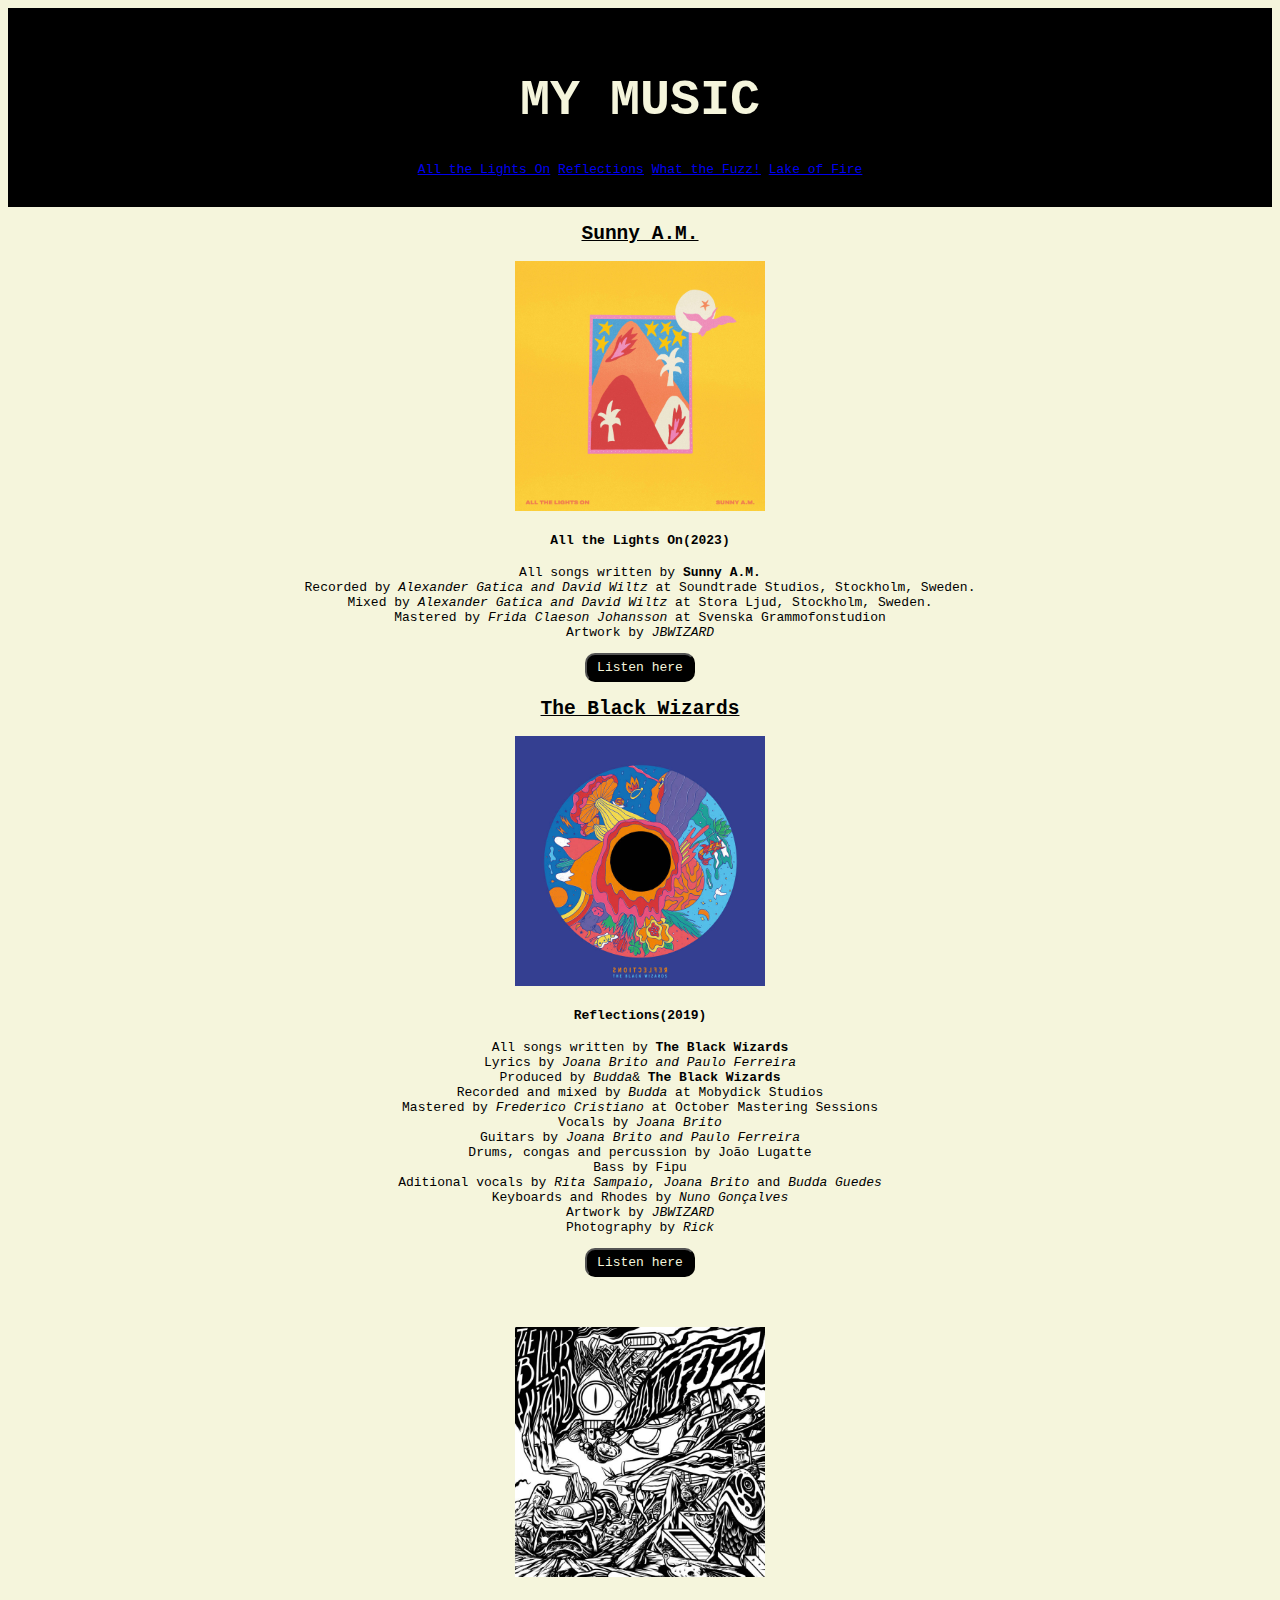
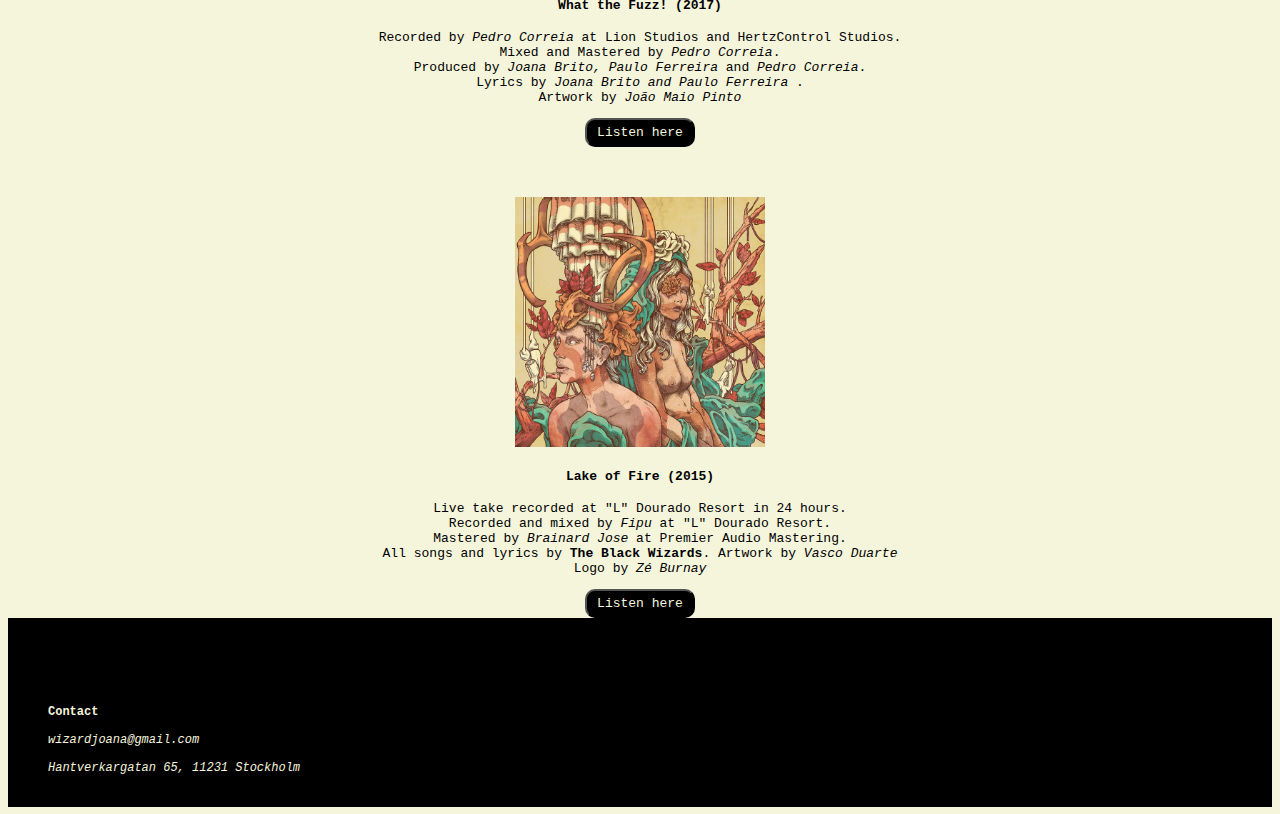
<file: index.html>
<!DOCTYPE html>
<html lang="en">
<head>
    <meta charset="UTF-8">
    <meta http-equiv="X-UA-Compatible" content="IE=edge">
    <meta name="viewport" content="width=device-width, initial-scale=1.0">
    <title>My Music</title>
    <link rel="stylesheet" href="styles/index.css">
</head>
<body>
    <header>
        <h1>MY MUSIC</h1>
        <nav>
            <a href="#All-lights-on">All the Lights On</a>
            <a href="#Reflections">Reflections</a>
            <a href="#what-the-fuzz">What the Fuzz!</a>
            <a href="#lake-of-fire">Lake of Fire</a>
        </nav>
    </header>
    
    <main>
        <!--ALL THE LIGHTS ON-->
        <h2><u>Sunny A.M.</u></h2>
        <section id="All-lights-on"> 
            <img src="/images/Allthelights.jpg" alt="All the lights on" title="Album Cover" style="width:250px">
            <h4>All the Lights On(2023)</h4>
            <p>All songs written by <b>Sunny A.M.</b>
            <br> 
            Recorded by <span><i>Alexander Gatica and David Wiltz</i></span> at Soundtrade Studios, Stockholm, Sweden.
            <br>
            Mixed by <i>Alexander Gatica and David Wiltz</i> at Stora Ljud, Stockholm, Sweden. 
            <br>
            Mastered by <i>Frida Claeson Johansson</i> at Svenska Grammofonstudion 
            <br>
            Artwork by <i>JBWIZARD</i> 
            </p>
            <a href="https://sunnyam.bandcamp.com/album/all-the-lights-on">
            <button>Listen here</button>
            </a>
        </section>

        <!--REFLECTIONS-->
        <h2><u>The Black Wizards</u></h2>
        <section id="Reflections">
            <img src="/images/reflections.jpeg " alt="Reflections" title="Album Cover" style="width:250px">
            <h4>Reflections(2019)</h4>
            <p>All songs written by <b>The Black Wizards</b><br>
            Lyrics by <i>Joana Brito and Paulo Ferreira</i><br>
            Produced by <i>Budda</i>& <b>The Black Wizards </b><br>
            Recorded and mixed by <i>Budda</i> at Mobydick Studios<br>
            Mastered by <i>Frederico Cristiano</i> at October Mastering Sessions<br>
            Vocals by <i>Joana Brito</i><br>
            Guitars by <i>Joana Brito and Paulo Ferreira</i><br>
            Drums, congas and percussion by João Lugatte<br>
            Bass by Fipu<br>
            Aditional vocals by <i>Rita Sampaio</i>, <i>Joana Brito</i> and <i>Budda Guedes</i><br>
            Keyboards and Rhodes by <i>Nuno Gonçalves </i><br>
            Artwork by <i>JBWIZARD </i><br>
            Photography by <i>Rick</i><br>
            </p>
            <a href="https://theblackwizards.bandcamp.com/album/reflections">
            <button>Listen here</button>
            </a>
        </section>
        
        <!--WHAT THE FUZZ!-->
        <section id="what-the-fuzz" style="padding-top: 50px;">
            <img src="/images/wtf.jpeg" alt="what the fuzz" title="album cover" style="width:250px">
            <h4>What the Fuzz! (2017)</h4>
            <p> Recorded by <i>Pedro Correia</i> at Lion Studios and HertzControl Studios.<br>
            Mixed and Mastered by <i>Pedro Correia</i>.<br>
            Produced by <i>Joana Brito, Paulo Ferreira</i> and <i>Pedro Correia</i>.<br>
            Lyrics by <i>Joana Brito and Paulo Ferreira</i> .<br>
            Artwork by <i>João Maio Pinto</i></p>
            <a href="https://theblackwizards.bandcamp.com/album/what-the-fuzz">
            <button>Listen here</button>
            </a>
        </section>
    
        <!--LAKE OF FIRE-->
        <section id="lake-of-fire" style="padding-top:50px;">
            <img src="/images/lof.jpeg" alt="lake of fire" title="album cover" style="width:250px">
            <h4>Lake of Fire (2015)</h4>
            <p>
            Live take recorded at "L" Dourado Resort in 24 hours.<br>
            Recorded and mixed by <i>Fipu</i> at "L" Dourado Resort.<br>
            Mastered by <i>Brainard Jose</i> at Premier Audio Mastering.<br>
            All songs and lyrics by <b>The Black Wizards</b>.
            Artwork by <i>Vasco Duarte</i><br>
            Logo by <i>Zé Burnay</i>
            </p>
            <a href="https://theblackwizards.bandcamp.com/album/lake-of-fire">
                <button>Listen here</button></a>
        </section>

    </main>
    
    <footer>
        <p style="text-align:left;font-size:small;padding-top: 5px;">
            <b>Contact</b>
            <br>
            <br>
            <em>
            wizardjoana@gmail.com
            <br>
            <br>
            Hantverkargatan 65,
            11231 Stockholm 
            </em>
        </p> 
    </footer>



</body>


</html>
</file>
<file: styles/index.css>
h1{
    font-size: 50px;
    color:beige
}

body{
    background-color: rgb(245, 245, 220);
    font-family: monospace;
    text-align: center;
    font-size: medium;
}

header{
    background-color: black;
    color: beige;
    padding-block: 30px;    
}

nav{

}

button{
    font-family: monospace;
    font-size: medium;
    background: rgb(0, 0, 0);
    color: beige;
    border-radius: 10px;
    border-color: black;
    padding: 5px 10px 5px 10px
}

footer{
    background-color: black;
    color:beige;
    text-align: left;
    padding: 70px 40px 20px 40px

}
</file>
